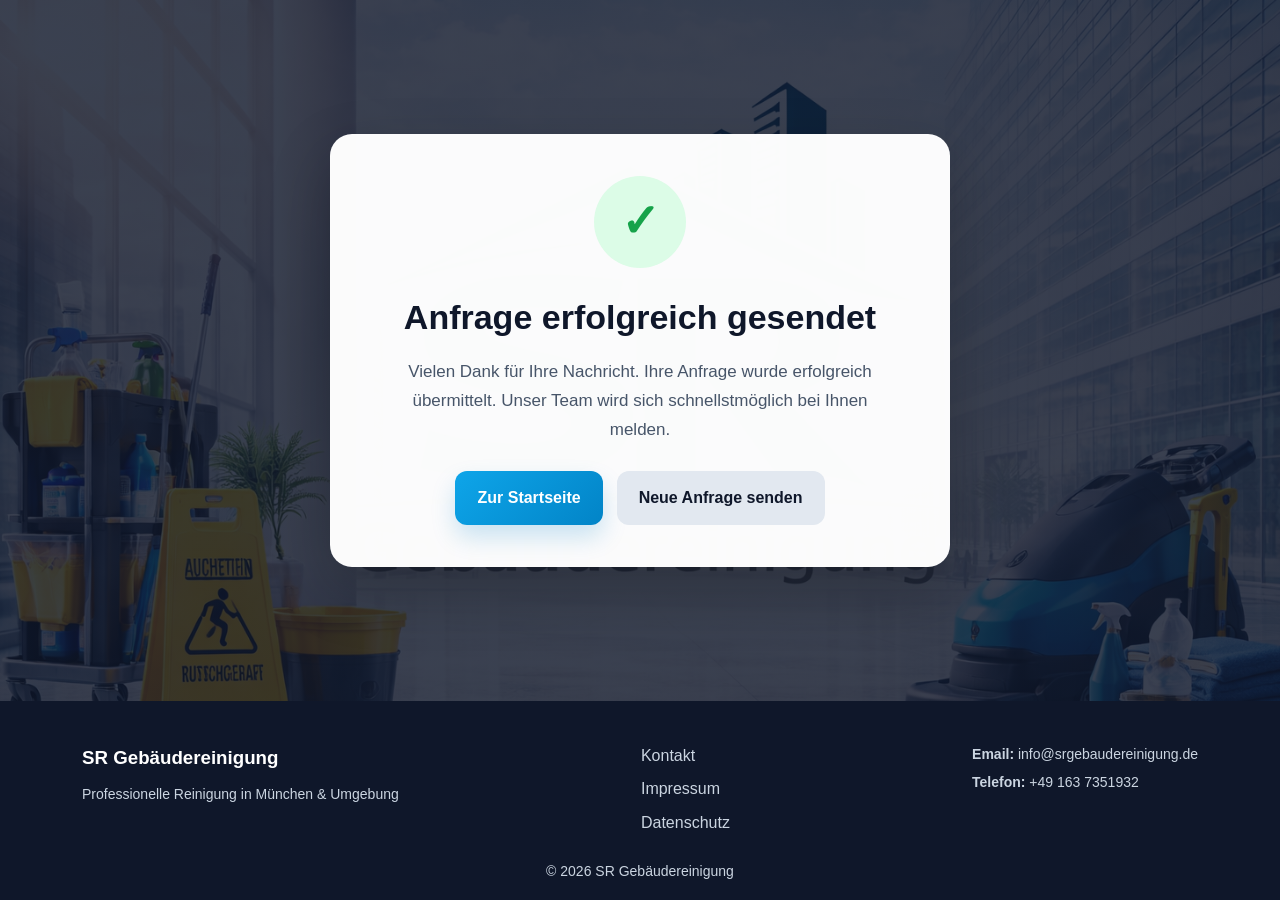
<file: bestaetigung.html>
<!DOCTYPE html>
<html lang="de">
<head>
    <meta charset="UTF-8">
    <meta name="viewport" content="width=device-width, initial-scale=1.0">
    <title>Anfrage bestätigt - SR Gebäudereinigung</title>
    <link rel="stylesheet" href="style.css">
    <link rel="icon" type="image/png" href="images.jpg/logo.png">
</head>
<body class="page-shell success-page">

<main class="success-main">
    <div class="success-card">
        <div class="checkmark-wrap">
            <div class="checkmark">✓</div>
        </div>

        <h1>Anfrage erfolgreich gesendet</h1>
        <p>
            Vielen Dank für Ihre Nachricht. Ihre Anfrage wurde erfolgreich übermittelt.
            Unser Team wird sich schnellstmöglich bei Ihnen melden.
        </p>

        <div class="success-actions">
            <a href="index.html" class="success-btn primary">Zur Startseite</a>
            <a href="kontakt.html" class="success-btn secondary">Neue Anfrage senden</a>
        </div>
    </div>
</main>

<footer class="footer">
    <div class="container footer-content">
        <div class="footer-left">
            <h3>SR Gebäudereinigung</h3>
            <p>Professionelle Reinigung in München & Umgebung</p>
        </div>

        <div class="footer-links">
            <a href="kontakt.html">Kontakt</a>
            <a href="impressum.html">Impressum</a>
            <a href="datenschutz.html">Datenschutz</a>
        </div>

        <div class="footer-contact">
            <p><strong>Email:</strong> <a href="mailto:info@srgebaudedereinigung.de">info@srgebaudereinigung.de</a></p>
            <p><strong>Telefon:</strong> <a href="tel+49 163 7351932">+49 163 7351932</a></p>
        </div>
    </div>

    <div class="footer-bottom">
        <p>© 2026 SR Gebäudereinigung</p>
    </div>
</footer>

</body>
</html>
</file>
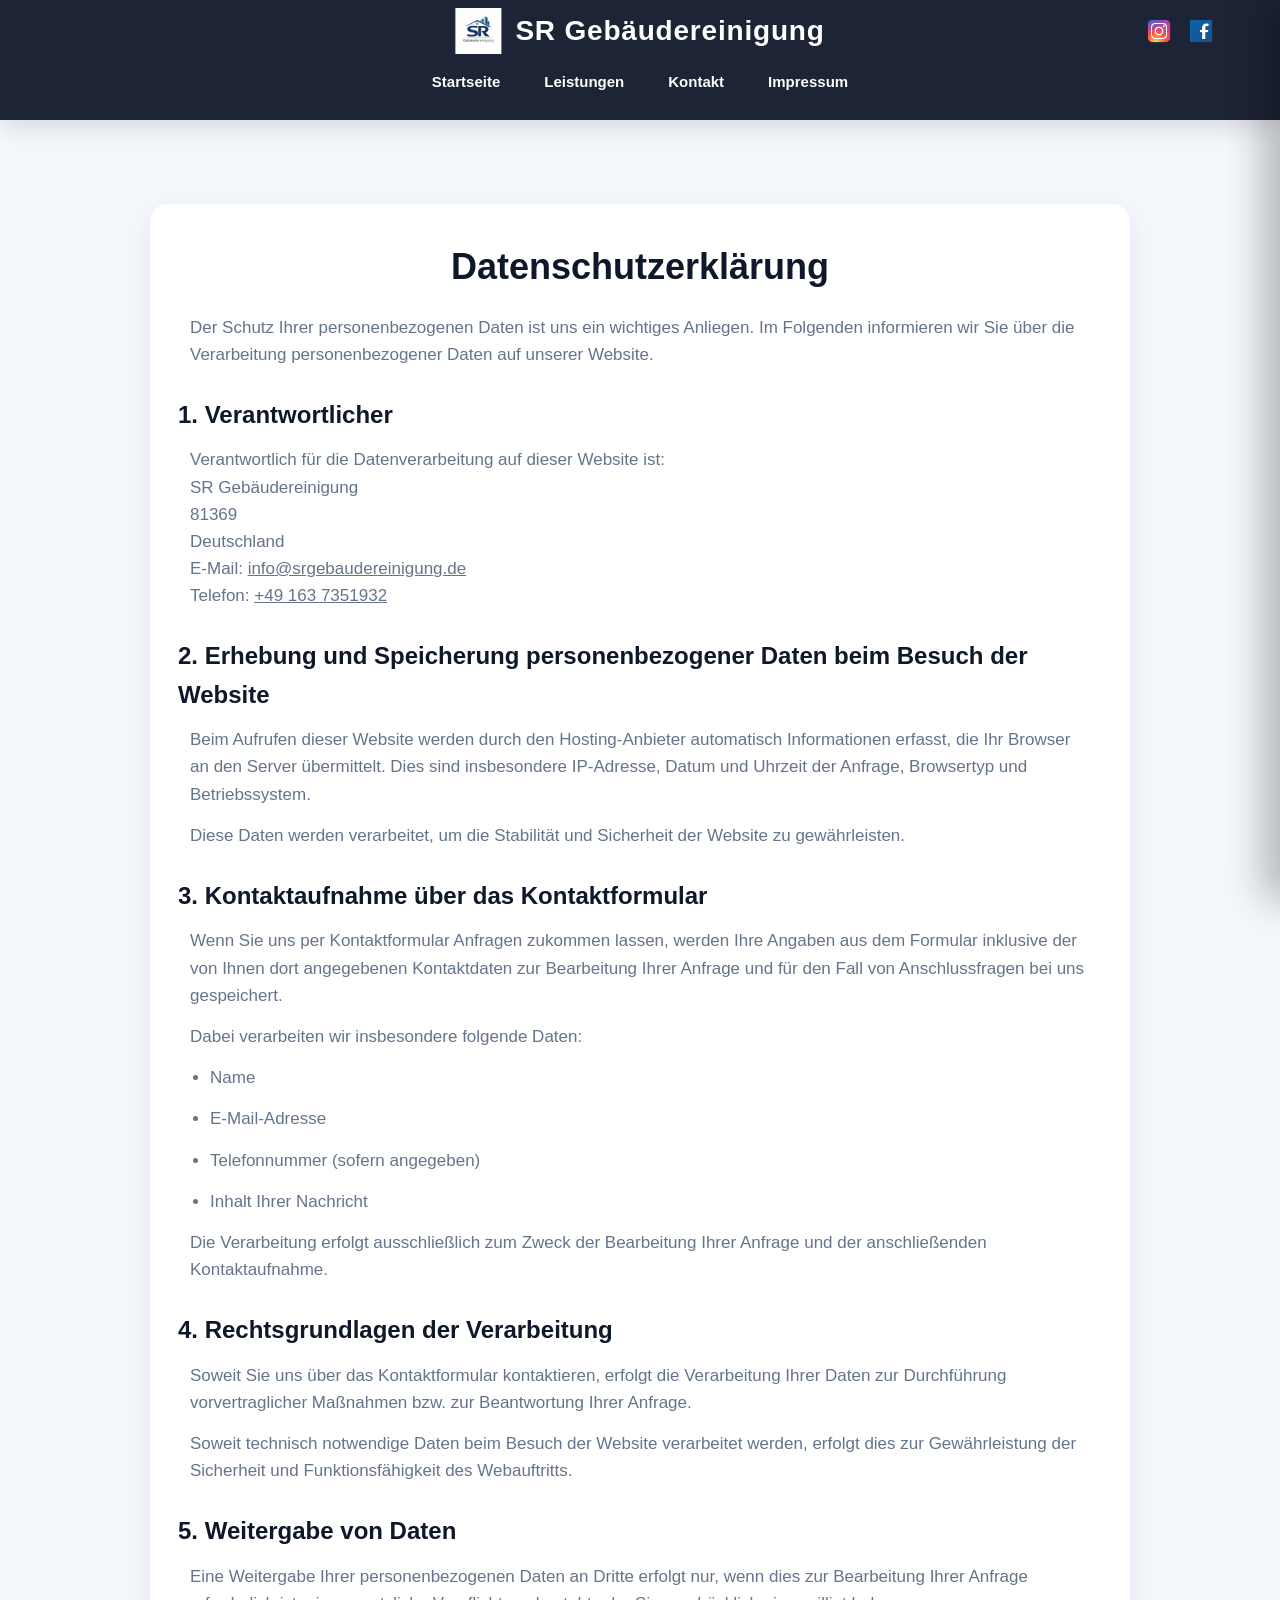
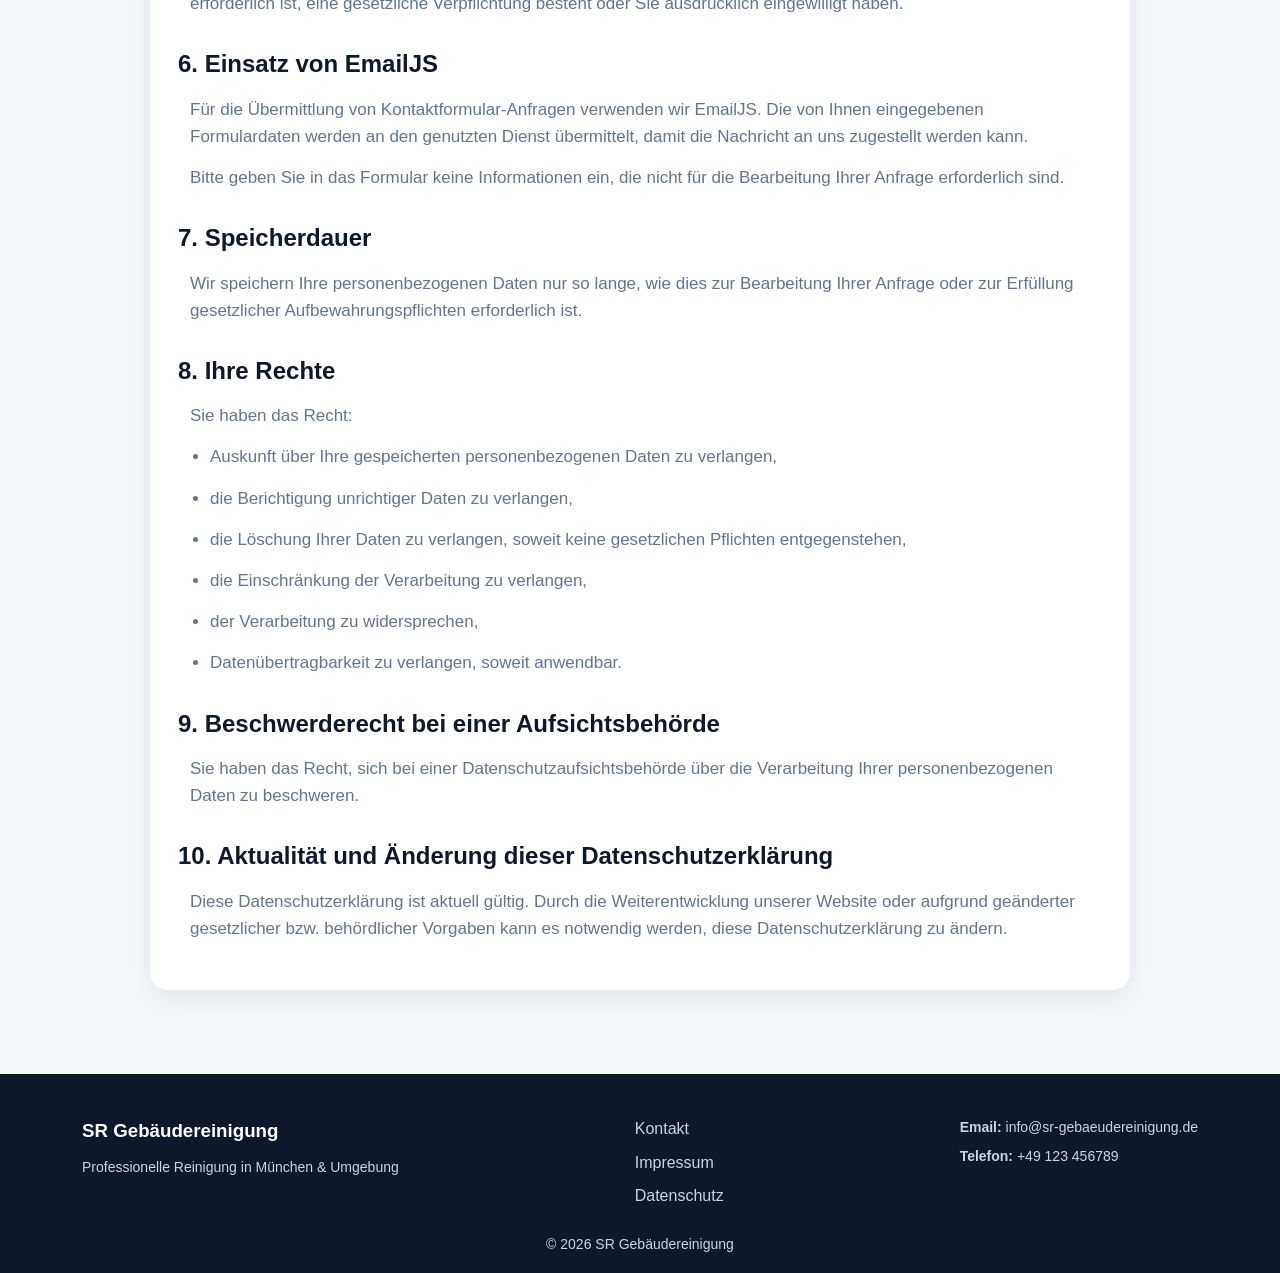
<file: datenschutz.html>
<!DOCTYPE html>
<html lang="de">
<head>
    <meta charset="UTF-8">
    <meta name="viewport" content="width=device-width, initial-scale=1.0">
    <title>Datenschutz - SR Gebäudereinigung</title>
    <link rel="stylesheet" href="style.css">
    <link rel="icon" type="image/png" href="images.jpg/logo.png">
</head>
<body class="page-shell">

<header class="site-header">
    <div class="container header-wrapper">
        <div class="header-top">
            <a href="index.html" class="brand-link">
                <img src="images.jpg/logo.png" alt="SR Gebäudereinigung Logo" class="logo-img">
                <span class="logo-text">SR Gebäudereinigung</span>
            </a>

            <div class="social-icons">
                <a href="https://instagram.com/sr.gebaudereinigung" target="_blank" rel="noopener noreferrer">
                    <img src="images.jpg/insta.png" alt="Instagram">
                </a>
                <a href="https://www.facebook.com/profile.php?id=61580575067153" target="_blank" rel="noopener noreferrer">
                    <img src="images.jpg/facebook.png" alt="Facebook">
                </a>
            </div>

            <button class="menu-toggle" id="menuToggle" aria-label="Menü öffnen">
                <span></span>
                <span></span>
                <span></span>
            </button>
        </div>

        <nav class="main-nav">
            <ul>
                <li><a href="index.html">Startseite</a></li>
                <li><a href="leistungen.html">Leistungen</a></li>
                <li><a href="kontakt.html">Kontakt</a></li>
                <li><a href="impressum.html">Impressum</a></li>
            </ul>
        </nav>
    </div>
</header>

<div class="menu-overlay" id="menuOverlay"></div>
<aside class="mobile-menu" id="mobileMenu">
    <div class="mobile-menu-header">
        <span class="mobile-menu-title">Menü</span>
        <button class="mobile-menu-close" id="menuClose" aria-label="Menü schließen">×</button>
    </div>

    <nav class="mobile-menu-nav">
        <a href="index.html">Startseite</a>
        <a href="leistungen.html">Leistungen</a>
        <a href="kontakt.html">Kontakt</a>
        <a href="impressum.html">Impressum</a>
        <a href="datenschutz.html">Datenschutz</a>
    </nav>
</aside>

<main class="page-main legal-section">
    <div class="legal-card reveal">
        <h1>Datenschutzerklärung</h1>
        <p>
            Der Schutz Ihrer personenbezogenen Daten ist uns ein wichtiges Anliegen. Im Folgenden
            informieren wir Sie über die Verarbeitung personenbezogener Daten auf unserer Website.
        </p>

        <h2>1. Verantwortlicher</h2>
        <p>
            Verantwortlich für die Datenverarbeitung auf dieser Website ist:<br>
            SR Gebäudereinigung<br>
            81369<br>
            Deutschland<br>
            E-Mail: <a href="mailto:info@srgebaudereinigung.de">info@srgebaudereinigung.de</a><br>
            Telefon: <a href="tel:+49 163 7351932">+49 163 7351932</a>
        </p>

        <h2>2. Erhebung und Speicherung personenbezogener Daten beim Besuch der Website</h2>
        <p>
            Beim Aufrufen dieser Website werden durch den Hosting-Anbieter automatisch Informationen
            erfasst, die Ihr Browser an den Server übermittelt. Dies sind insbesondere IP-Adresse,
            Datum und Uhrzeit der Anfrage, Browsertyp und Betriebssystem.
        </p>
        <p>
            Diese Daten werden verarbeitet, um die Stabilität und Sicherheit der Website zu gewährleisten.
        </p>

        <h2>3. Kontaktaufnahme über das Kontaktformular</h2>
        <p>
            Wenn Sie uns per Kontaktformular Anfragen zukommen lassen, werden Ihre Angaben aus dem Formular
            inklusive der von Ihnen dort angegebenen Kontaktdaten zur Bearbeitung Ihrer Anfrage und für den
            Fall von Anschlussfragen bei uns gespeichert.
        </p>
        <p>
            Dabei verarbeiten wir insbesondere folgende Daten:
        </p>
        <ul>
            <li>Name</li>
            <li>E-Mail-Adresse</li>
            <li>Telefonnummer (sofern angegeben)</li>
            <li>Inhalt Ihrer Nachricht</li>
        </ul>
        <p>
            Die Verarbeitung erfolgt ausschließlich zum Zweck der Bearbeitung Ihrer Anfrage und der
            anschließenden Kontaktaufnahme.
        </p>

        <h2>4. Rechtsgrundlagen der Verarbeitung</h2>
        <p>
            Soweit Sie uns über das Kontaktformular kontaktieren, erfolgt die Verarbeitung Ihrer Daten
            zur Durchführung vorvertraglicher Maßnahmen bzw. zur Beantwortung Ihrer Anfrage.
        </p>
        <p>
            Soweit technisch notwendige Daten beim Besuch der Website verarbeitet werden, erfolgt dies
            zur Gewährleistung der Sicherheit und Funktionsfähigkeit des Webauftritts.
        </p>

        <h2>5. Weitergabe von Daten</h2>
        <p>
            Eine Weitergabe Ihrer personenbezogenen Daten an Dritte erfolgt nur, wenn dies zur
            Bearbeitung Ihrer Anfrage erforderlich ist, eine gesetzliche Verpflichtung besteht
            oder Sie ausdrücklich eingewilligt haben.
        </p>

        <h2>6. Einsatz von EmailJS</h2>
        <p>
            Für die Übermittlung von Kontaktformular-Anfragen verwenden wir EmailJS. Die von Ihnen
            eingegebenen Formulardaten werden an den genutzten Dienst übermittelt, damit die
            Nachricht an uns zugestellt werden kann.
        </p>
        <p>
            Bitte geben Sie in das Formular keine Informationen ein, die nicht für die Bearbeitung
            Ihrer Anfrage erforderlich sind.
        </p>

        <h2>7. Speicherdauer</h2>
        <p>
            Wir speichern Ihre personenbezogenen Daten nur so lange, wie dies zur Bearbeitung Ihrer
            Anfrage oder zur Erfüllung gesetzlicher Aufbewahrungspflichten erforderlich ist.
        </p>

        <h2>8. Ihre Rechte</h2>
        <p>Sie haben das Recht:</p>
        <ul>
            <li>Auskunft über Ihre gespeicherten personenbezogenen Daten zu verlangen,</li>
            <li>die Berichtigung unrichtiger Daten zu verlangen,</li>
            <li>die Löschung Ihrer Daten zu verlangen, soweit keine gesetzlichen Pflichten entgegenstehen,</li>
            <li>die Einschränkung der Verarbeitung zu verlangen,</li>
            <li>der Verarbeitung zu widersprechen,</li>
            <li>Datenübertragbarkeit zu verlangen, soweit anwendbar.</li>
        </ul>

        <h2>9. Beschwerderecht bei einer Aufsichtsbehörde</h2>
        <p>
            Sie haben das Recht, sich bei einer Datenschutzaufsichtsbehörde über die Verarbeitung
            Ihrer personenbezogenen Daten zu beschweren.
        </p>

        <h2>10. Aktualität und Änderung dieser Datenschutzerklärung</h2>
        <p>
            Diese Datenschutzerklärung ist aktuell gültig. Durch die Weiterentwicklung unserer Website
            oder aufgrund geänderter gesetzlicher bzw. behördlicher Vorgaben kann es notwendig werden,
            diese Datenschutzerklärung zu ändern.
        </p>
    </div>
</main>

<footer class="footer">
    <div class="container footer-content">
        <div class="footer-left">
            <h3>SR Gebäudereinigung</h3>
            <p>Professionelle Reinigung in München & Umgebung</p>
        </div>

        <div class="footer-links">
            <a href="kontakt.html">Kontakt</a>
            <a href="impressum.html">Impressum</a>
            <a href="datenschutz.html">Datenschutz</a>
        </div>

        <div class="footer-contact">
            <p><strong>Email:</strong> <a href="mailto:info@sr-gebaeudereinigung.de">info@sr-gebaeudereinigung.de</a></p>
            <p><strong>Telefon:</strong> <a href="tel:+49123456789">+49 123 456789</a></p>
        </div>
    </div>

    <div class="footer-bottom">
        <p>© 2026 SR Gebäudereinigung</p>
    </div>
</footer>

<script>
const menuToggle = document.getElementById("menuToggle");
const menuClose = document.getElementById("menuClose");
const mobileMenu = document.getElementById("mobileMenu");
const menuOverlay = document.getElementById("menuOverlay");

function openMenu() {
    mobileMenu.classList.add("active");
    menuOverlay.classList.add("active");
    document.body.classList.add("menu-open");
}

function closeMenu() {
    mobileMenu.classList.remove("active");
    menuOverlay.classList.remove("active");
    document.body.classList.remove("menu-open");
}

if (menuToggle) menuToggle.addEventListener("click", openMenu);
if (menuClose) menuClose.addEventListener("click", closeMenu);
if (menuOverlay) menuOverlay.addEventListener("click", closeMenu);

document.querySelectorAll(".mobile-menu-nav a").forEach(link => {
    link.addEventListener("click", closeMenu);
});

const reveals = document.querySelectorAll(".reveal");
const observer = new IntersectionObserver((entries) => {
    entries.forEach(entry => {
        if (entry.isIntersecting) entry.target.classList.add("visible");
    });
}, { threshold: 0.12 });

reveals.forEach(el => observer.observe(el));
</script>

</body>
</html>
</file>
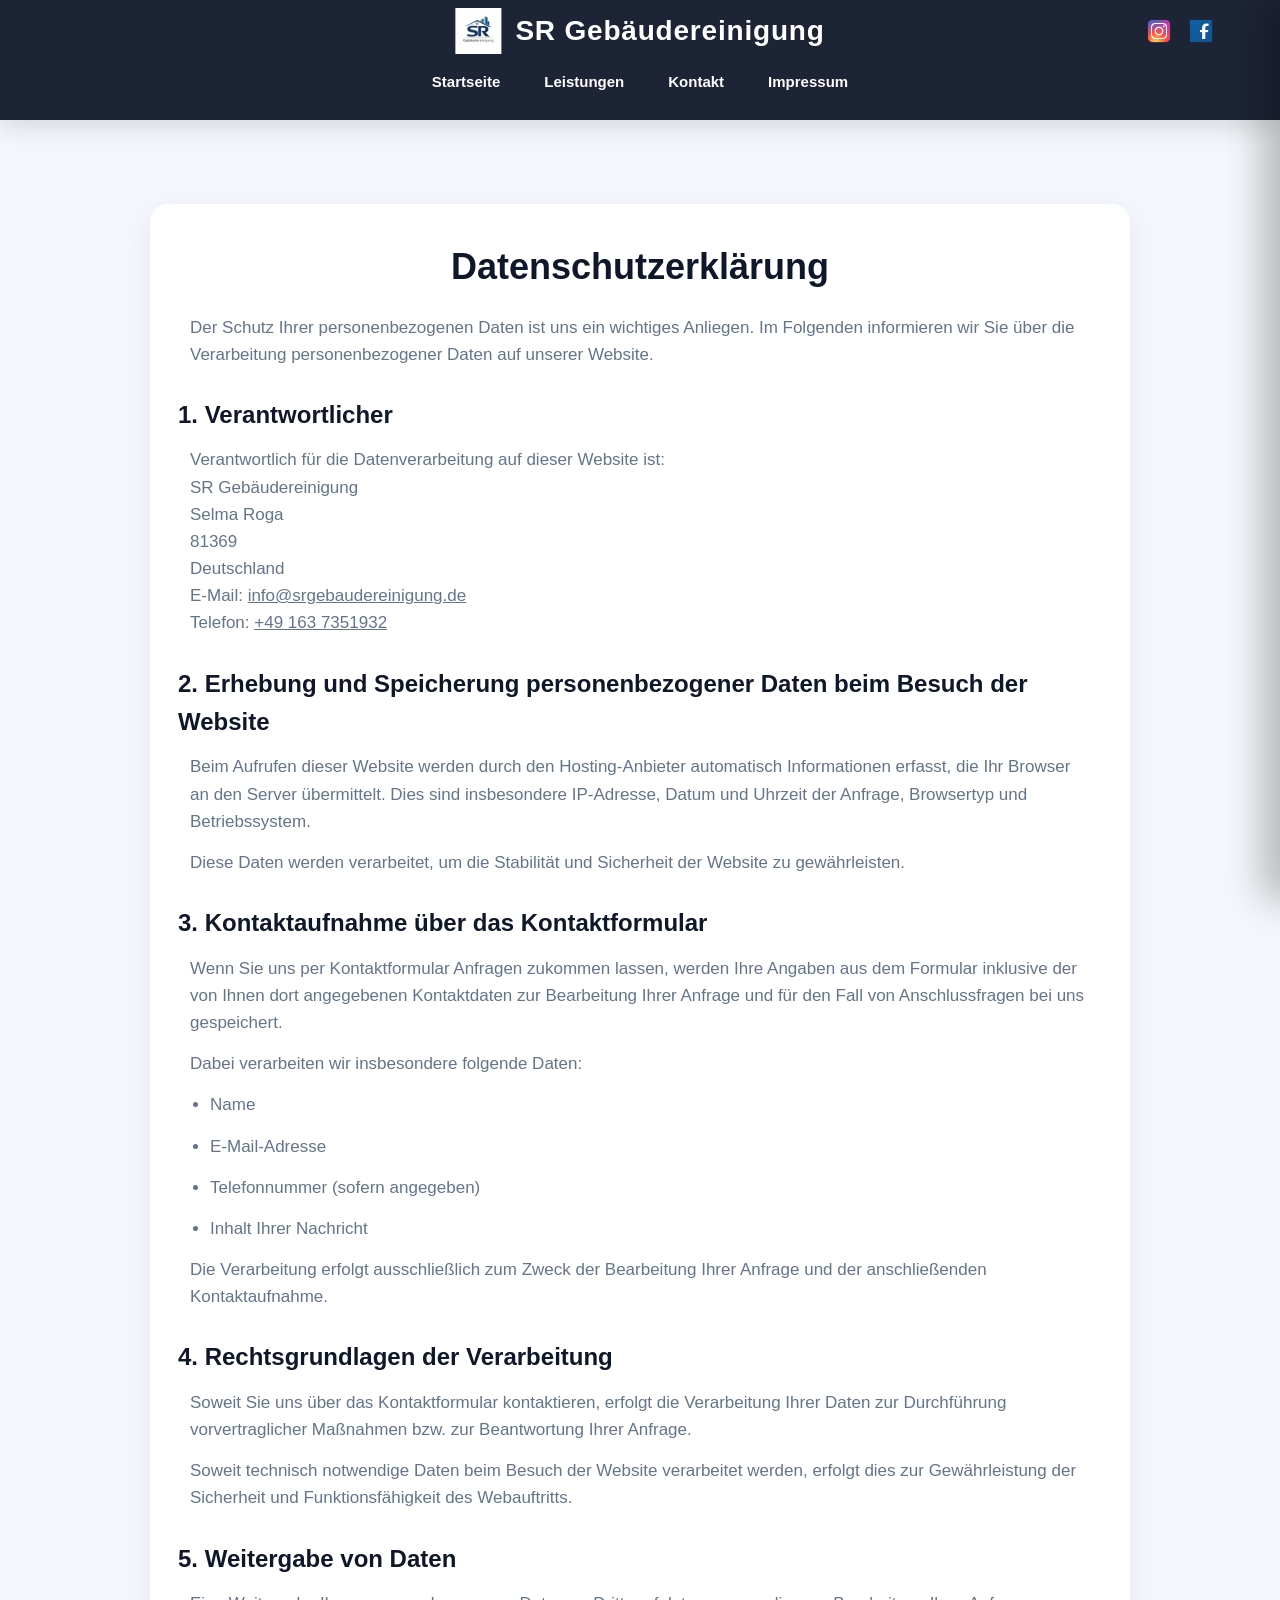
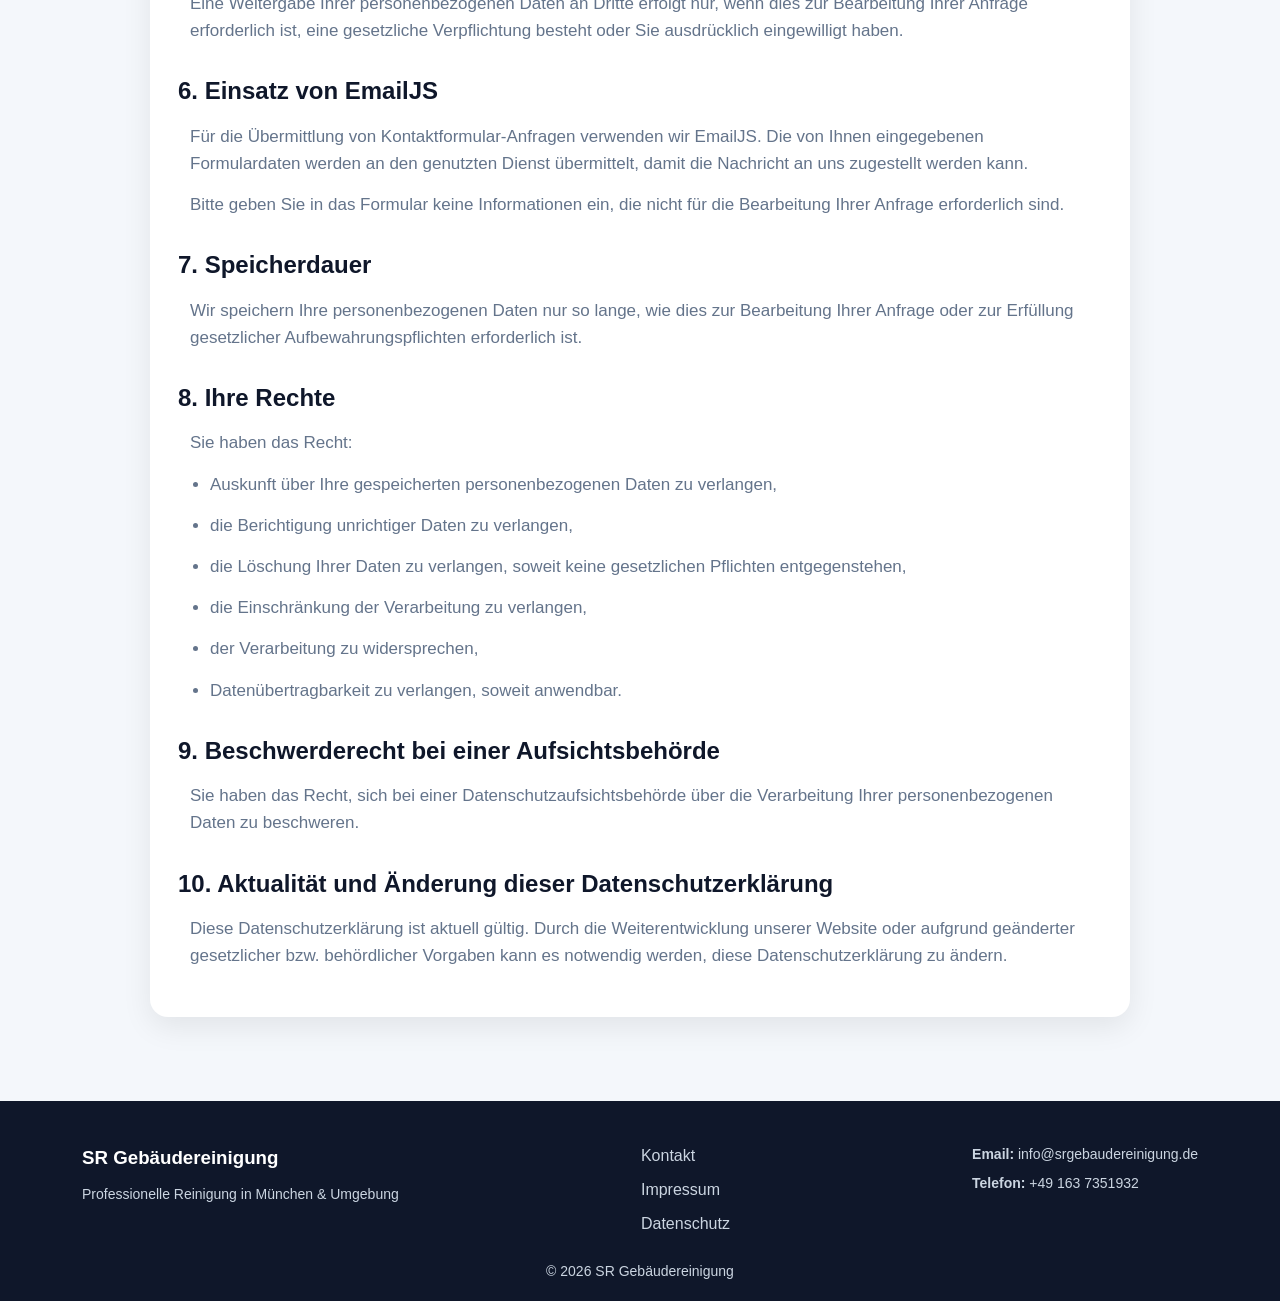
<file: impressum.html>
<!DOCTYPE html>
<html lang="de">
<head>
    <meta charset="UTF-8">
    <meta name="viewport" content="width=device-width, initial-scale=1.0">
    <title>Datenschutz - SR Gebäudereinigung</title>
    <link rel="stylesheet" href="style.css">
    <link rel="icon" type="image/png" href="images.jpg/logo.png">
</head>
<body class="page-shell">

<header class="site-header">
    <div class="container header-wrapper">
        <div class="header-top">
            <a href="index.html" class="brand-link">
                <img src="images.jpg/logo.png" alt="SR Gebäudereinigung Logo" class="logo-img">
                <span class="logo-text">SR Gebäudereinigung</span>
            </a>

            <div class="social-icons">
                <a href="https://instagram.com/sr.gebaudereinigung" target="_blank" rel="noopener noreferrer">
                    <img src="images.jpg/insta.png" alt="Instagram">
                </a>
                <a href="https://www.facebook.com/profile.php?id=61580575067153" target="_blank" rel="noopener noreferrer">
                    <img src="images.jpg/facebook.png" alt="Facebook">
                </a>
            </div>

            <button class="menu-toggle" id="menuToggle" aria-label="Menü öffnen">
                <span></span>
                <span></span>
                <span></span>
            </button>
        </div>

        <nav class="main-nav">
            <ul>
                <li><a href="index.html">Startseite</a></li>
                <li><a href="leistungen.html">Leistungen</a></li>
                <li><a href="kontakt.html">Kontakt</a></li>
                <li><a href="impressum.html">Impressum</a></li>
            </ul>
        </nav>
    </div>
</header>

<div class="menu-overlay" id="menuOverlay"></div>
<aside class="mobile-menu" id="mobileMenu">
    <div class="mobile-menu-header">
        <span class="mobile-menu-title">Menü</span>
        <button class="mobile-menu-close" id="menuClose" aria-label="Menü schließen">×</button>
    </div>

    <nav class="mobile-menu-nav">
        <a href="index.html">Startseite</a>
        <a href="leistungen.html">Leistungen</a>
        <a href="kontakt.html">Kontakt</a>
        <a href="impressum.html">Impressum</a>
        <a href="datenschutz.html">Datenschutz</a>
    </nav>
</aside>

<main class="page-main legal-section">
    <div class="legal-card reveal">
        <h1>Datenschutzerklärung</h1>
        <p>
            Der Schutz Ihrer personenbezogenen Daten ist uns ein wichtiges Anliegen. Im Folgenden
            informieren wir Sie über die Verarbeitung personenbezogener Daten auf unserer Website.
        </p>

        <h2>1. Verantwortlicher</h2>
        <p>
            Verantwortlich für die Datenverarbeitung auf dieser Website ist:<br>
            SR Gebäudereinigung<br>
            Selma Roga<br>
            81369<br>
            Deutschland<br>
            E-Mail: <a href="mailto:info@srgebaudereinigung.de">info@srgebaudereinigung.de</a><br>
            Telefon: <a href="tel:+49 163 7351932">+49 163 7351932</a>
        </p>

        <h2>2. Erhebung und Speicherung personenbezogener Daten beim Besuch der Website</h2>
        <p>
            Beim Aufrufen dieser Website werden durch den Hosting-Anbieter automatisch Informationen
            erfasst, die Ihr Browser an den Server übermittelt. Dies sind insbesondere IP-Adresse,
            Datum und Uhrzeit der Anfrage, Browsertyp und Betriebssystem.
        </p>
        <p>
            Diese Daten werden verarbeitet, um die Stabilität und Sicherheit der Website zu gewährleisten.
        </p>

        <h2>3. Kontaktaufnahme über das Kontaktformular</h2>
        <p>
            Wenn Sie uns per Kontaktformular Anfragen zukommen lassen, werden Ihre Angaben aus dem Formular
            inklusive der von Ihnen dort angegebenen Kontaktdaten zur Bearbeitung Ihrer Anfrage und für den
            Fall von Anschlussfragen bei uns gespeichert.
        </p>
        <p>
            Dabei verarbeiten wir insbesondere folgende Daten:
        </p>
        <ul>
            <li>Name</li>
            <li>E-Mail-Adresse</li>
            <li>Telefonnummer (sofern angegeben)</li>
            <li>Inhalt Ihrer Nachricht</li>
        </ul>
        <p>
            Die Verarbeitung erfolgt ausschließlich zum Zweck der Bearbeitung Ihrer Anfrage und der
            anschließenden Kontaktaufnahme.
        </p>

        <h2>4. Rechtsgrundlagen der Verarbeitung</h2>
        <p>
            Soweit Sie uns über das Kontaktformular kontaktieren, erfolgt die Verarbeitung Ihrer Daten
            zur Durchführung vorvertraglicher Maßnahmen bzw. zur Beantwortung Ihrer Anfrage.
        </p>
        <p>
            Soweit technisch notwendige Daten beim Besuch der Website verarbeitet werden, erfolgt dies
            zur Gewährleistung der Sicherheit und Funktionsfähigkeit des Webauftritts.
        </p>

        <h2>5. Weitergabe von Daten</h2>
        <p>
            Eine Weitergabe Ihrer personenbezogenen Daten an Dritte erfolgt nur, wenn dies zur
            Bearbeitung Ihrer Anfrage erforderlich ist, eine gesetzliche Verpflichtung besteht
            oder Sie ausdrücklich eingewilligt haben.
        </p>

        <h2>6. Einsatz von EmailJS</h2>
        <p>
            Für die Übermittlung von Kontaktformular-Anfragen verwenden wir EmailJS. Die von Ihnen
            eingegebenen Formulardaten werden an den genutzten Dienst übermittelt, damit die
            Nachricht an uns zugestellt werden kann.
        </p>
        <p>
            Bitte geben Sie in das Formular keine Informationen ein, die nicht für die Bearbeitung
            Ihrer Anfrage erforderlich sind.
        </p>

        <h2>7. Speicherdauer</h2>
        <p>
            Wir speichern Ihre personenbezogenen Daten nur so lange, wie dies zur Bearbeitung Ihrer
            Anfrage oder zur Erfüllung gesetzlicher Aufbewahrungspflichten erforderlich ist.
        </p>

        <h2>8. Ihre Rechte</h2>
        <p>Sie haben das Recht:</p>
        <ul>
            <li>Auskunft über Ihre gespeicherten personenbezogenen Daten zu verlangen,</li>
            <li>die Berichtigung unrichtiger Daten zu verlangen,</li>
            <li>die Löschung Ihrer Daten zu verlangen, soweit keine gesetzlichen Pflichten entgegenstehen,</li>
            <li>die Einschränkung der Verarbeitung zu verlangen,</li>
            <li>der Verarbeitung zu widersprechen,</li>
            <li>Datenübertragbarkeit zu verlangen, soweit anwendbar.</li>
        </ul>

        <h2>9. Beschwerderecht bei einer Aufsichtsbehörde</h2>
        <p>
            Sie haben das Recht, sich bei einer Datenschutzaufsichtsbehörde über die Verarbeitung
            Ihrer personenbezogenen Daten zu beschweren.
        </p>

        <h2>10. Aktualität und Änderung dieser Datenschutzerklärung</h2>
        <p>
            Diese Datenschutzerklärung ist aktuell gültig. Durch die Weiterentwicklung unserer Website
            oder aufgrund geänderter gesetzlicher bzw. behördlicher Vorgaben kann es notwendig werden,
            diese Datenschutzerklärung zu ändern.
        </p>
    </div>
</main>

<footer class="footer">
    <div class="container footer-content">
        <div class="footer-left">
            <h3>SR Gebäudereinigung</h3>
            <p>Professionelle Reinigung in München & Umgebung</p>
        </div>

        <div class="footer-links">
            <a href="kontakt.html">Kontakt</a>
            <a href="impressum.html">Impressum</a>
            <a href="datenschutz.html">Datenschutz</a>
        </div>

        <div class="footer-contact">
            <p><strong>Email:</strong> <a href="mailto:info@srgebaudereinigung.de">info@srgebaudereinigung.de</a></p>
            <p><strong>Telefon:</strong> <a href="tel:+49 163 7351932">+49 163 7351932</a></p>
        </div>
    </div>

    <div class="footer-bottom">
        <p>© 2026 SR Gebäudereinigung</p>
    </div>
</footer>

<script>
const menuToggle = document.getElementById("menuToggle");
const menuClose = document.getElementById("menuClose");
const mobileMenu = document.getElementById("mobileMenu");
const menuOverlay = document.getElementById("menuOverlay");

function openMenu() {
    mobileMenu.classList.add("active");
    menuOverlay.classList.add("active");
    document.body.classList.add("menu-open");
}

function closeMenu() {
    mobileMenu.classList.remove("active");
    menuOverlay.classList.remove("active");
    document.body.classList.remove("menu-open");
}

if (menuToggle) menuToggle.addEventListener("click", openMenu);
if (menuClose) menuClose.addEventListener("click", closeMenu);
if (menuOverlay) menuOverlay.addEventListener("click", closeMenu);

document.querySelectorAll(".mobile-menu-nav a").forEach(link => {
    link.addEventListener("click", closeMenu);
});

const reveals = document.querySelectorAll(".reveal");
const observer = new IntersectionObserver((entries) => {
    entries.forEach(entry => {
        if (entry.isIntersecting) entry.target.classList.add("visible");
    });
}, { threshold: 0.12 });

reveals.forEach(el => observer.observe(el));
</script>

</body>
</html>
</file>
<file: style.css>
:root {
    --bg: #f4f7fb;
    --surface: #ffffff;
    --surface-soft: #f8fafc;
    --text: #1f2937;
    --muted: #64748b;
    --primary: #38bdf8;
    --primary-dark: #0ea5e9;
    --dark: #0f172a;
    --dark-2: #111827;
    --border: #e5e7eb;
    --shadow: 0 10px 30px rgba(0, 0, 0, 0.08);
    --shadow-lg: 0 18px 40px rgba(0, 0, 0, 0.14);
    --radius: 16px;
    --radius-sm: 10px;
    --container: 1200px;
    --transition: 0.28s ease;
}

* {
    margin: 0;
    padding: 0;
    box-sizing: border-box;
}

html {
    scroll-behavior: smooth;
}

body {
    font-family: Arial, sans-serif;
    background-color: var(--bg);
    color: var(--text);
    line-height: 1.6;
}

body.menu-open {
    overflow: hidden;
}

img {
    max-width: 100%;
    display: block;
}

a {
    color: inherit;
}

.container {
    width: min(90%, var(--container));
    margin: 0 auto;
}

/* ===== REVEAL ANIMATION ===== */

.reveal {
    opacity: 0;
    transform: translateY(24px);
    transition: opacity 0.7s ease, transform 0.7s ease;
}

.reveal.visible {
    opacity: 1;
    transform: translateY(0);
}

/* ===== HEADER ===== */

.site-header {
    background: rgba(15, 23, 42, 0.94);
    backdrop-filter: blur(10px);
    position: relative;
    z-index: 1000;
    box-shadow: 0 8px 24px rgba(0, 0, 0, 0.12);
}

.header-wrapper {
    padding: 16px 0;
    display: flex;
    flex-direction: column;
    gap: 14px;
}

.header-top {
    display: flex;
    justify-content: space-between;
    align-items: center;
    gap: 18px;
}

.brand-link {
    display: flex;
    align-items: center;
    gap: 14px;
    text-decoration: none;
}

.logo-img {
    width: 46px;
    height: 46px;
    object-fit: contain;
}

.logo-text {
    color: white;
    font-size: 28px;
    font-weight: 700;
    letter-spacing: 0.8px;
}

.social-icons {
    display: flex;
    align-items: center;
    gap: 12px;
}

.social-icons img {
    width: 30px;
    height: 30px;
    transition: transform var(--transition), opacity var(--transition);
}

.social-icons img:hover {
    transform: scale(1.12);
    opacity: 0.9;
}

/* desktop nav */

.main-nav {
    display: flex;
    justify-content: center;
}

.main-nav ul {
    list-style: none;
    display: flex;
    flex-wrap: wrap;
    justify-content: center;
    gap: 12px;
}

.main-nav a {
    display: inline-block;
    color: white;
    text-decoration: none;
    font-weight: 600;
    font-size: 15px;
    padding: 10px 16px;
    border-radius: 999px;
    transition: background-color var(--transition), color var(--transition), transform var(--transition);
}

.main-nav a:hover,
.main-nav a:focus {
    background-color: var(--primary);
    color: #ffffff;
    transform: translateY(-1px);
    outline: none;
}

/* mobile toggle */

.menu-toggle {
    display: none;
    width: 48px;
    height: 48px;
    border: none;
    border-radius: 12px;
    background: rgba(56, 189, 248, 0.12);
    cursor: pointer;
    align-items: center;
    justify-content: center;
    flex-direction: column;
    gap: 5px;
    transition: background var(--transition), transform var(--transition);
}

.menu-toggle:hover {
    background: rgba(56, 189, 248, 0.22);
    transform: scale(1.03);
}

.menu-toggle span {
    display: block;
    width: 22px;
    height: 2.5px;
    background: white;
    border-radius: 999px;
    transition: var(--transition);
}

.menu-overlay {
    position: fixed;
    inset: 0;
    background: rgba(2, 6, 23, 0.52);
    opacity: 0;
    visibility: hidden;
    transition: var(--transition);
    z-index: 1100;
}

.menu-overlay.active {
    opacity: 1;
    visibility: visible;
}

.mobile-menu {
    position: fixed;
    top: 0;
    right: 0;
    width: min(340px, 88vw);
    height: 100vh;
    background: var(--dark);
    transform: translateX(100%);
    transition: transform 0.34s ease;
    z-index: 1200;
    box-shadow: -18px 0 36px rgba(0, 0, 0, 0.25);
    padding: 24px 20px;
    display: flex;
    flex-direction: column;
}

.mobile-menu.active {
    transform: translateX(0);
}

.mobile-menu-header {
    display: flex;
    justify-content: space-between;
    align-items: center;
    margin-bottom: 26px;
}

.mobile-menu-title {
    color: white;
    font-size: 22px;
    font-weight: 700;
}

.mobile-menu-close {
    border: none;
    background: transparent;
    color: white;
    font-size: 34px;
    line-height: 1;
    cursor: pointer;
}

.mobile-menu-nav {
    display: flex;
    flex-direction: column;
    gap: 10px;
}

.mobile-menu-nav a {
    color: white;
    text-decoration: none;
    background: rgba(255, 255, 255, 0.04);
    border-radius: 12px;
    padding: 14px 16px;
    font-weight: 600;
    transition: var(--transition);
}

.mobile-menu-nav a:hover {
    background: var(--primary);
    transform: translateX(3px);
}

.mobile-menu-socials {
    margin-top: auto;
    display: flex;
    gap: 12px;
    padding-top: 24px;
}

.mobile-menu-socials img {
    width: 30px;
    height: 30px;
}

/* ===== HERO ===== */

.hero {
    background: linear-gradient(rgba(15, 23, 42, 0.74), rgba(15, 23, 42, 0.74)),
                url("images.jpg/lajstung.png");
    background-size: cover;
    background-position: center;
    background-repeat: no-repeat;
    min-height: 100vh;
    display: flex;
    align-items: center;
    justify-content: center;
    text-align: center;
    padding: 120px 20px;
}

.hero-subtitle {
    color: var(--primary);
    font-weight: bold;
    margin-bottom: 12px;
    text-transform: uppercase;
    letter-spacing: 1px;
}

.hero h1 {
    font-size: 50px;
    margin-bottom: 20px;
    color: white;
}

.hero p {
    font-size: 20px;
    max-width: 760px;
    margin: 0 auto 30px;
    color: white;
}

.hero-buttons {
    display: flex;
    justify-content: center;
    gap: 15px;
    flex-wrap: wrap;
    margin-top: 20px;
}

/* ===== BUTTONS ===== */

.btn {
    display: inline-block;
    background-color: var(--primary);
    color: white;
    text-decoration: none;
    padding: 14px 28px;
    border-radius: 10px;
    font-weight: bold;
    transition: transform var(--transition), background-color var(--transition), box-shadow var(--transition);
    box-shadow: 0 10px 22px rgba(56, 189, 248, 0.22);
    border: none;
    cursor: pointer;
}

.btn:hover {
    background-color: var(--primary-dark);
    transform: translateY(-2px);
}

.btn-secondary {
    background-color: transparent;
    border: 2px solid white;
    box-shadow: none;
}

.btn-secondary:hover {
    background-color: white;
    color: var(--dark);
}

/* ===== COMMON ===== */

.about,
.services,
.contact {
    padding: 88px 20px;
}

.about h2,
.services h2,
.contact h2,
.process h2,
.why-us h2,
.cta-section h2,
.page-section h2,
.legal-section h1 {
    text-align: center;
    font-size: 36px;
    margin-bottom: 24px;
    color: var(--dark);
}

.about p,
.contact p,
.section-intro,
.page-intro,
.legal-section p,
.legal-section li {
    max-width: 900px;
    margin: 0 auto 14px;
    font-size: 17px;
    color: var(--muted);
}

.section-intro,
.page-intro {
    text-align: center;
    margin-bottom: 38px;
}

.card-surface {
    background: white;
    border-radius: var(--radius);
    box-shadow: var(--shadow);
}

/* ===== STATS ===== */

.stats {
    padding: 60px 20px;
    background: white;
}

.stats-grid {
    display: grid;
    grid-template-columns: repeat(4, 1fr);
    gap: 20px;
}

.stat-box {
    background: var(--surface-soft);
    padding: 28px 22px;
    border-radius: 14px;
    text-align: center;
    box-shadow: 0 4px 18px rgba(0, 0, 0, 0.06);
    transition: transform var(--transition), box-shadow var(--transition);
}

.stat-box:hover {
    transform: translateY(-4px);
    box-shadow: var(--shadow);
}

.stat-box h3 {
    font-size: 28px;
    color: var(--dark);
    margin-bottom: 8px;
}

/* ===== SERVICE LIST ===== */

.service-list {
    display: flex;
    flex-direction: column;
    gap: 40px;
    margin-top: 46px;
}

.service-row {
    display: flex;
    align-items: center;
    justify-content: space-between;
    gap: 50px;
    background: white;
    border-radius: var(--radius);
    padding: 26px;
    box-shadow: var(--shadow);
    transition: transform var(--transition), box-shadow var(--transition);
}

.service-row:hover {
    transform: translateY(-4px);
    box-shadow: var(--shadow-lg);
}

.service-row.reverse {
    flex-direction: row-reverse;
}

.service-row img {
    width: 540px;
    height: 360px;
    object-fit: cover;
    border-radius: 14px;
}

.service-text {
    max-width: 600px;
}

.service-text h3 {
    margin-bottom: 12px;
    color: var(--dark);
    font-size: 24px;
}

.service-text p {
    font-size: 16px;
    margin-bottom: 0;
    line-height: 1.8;
}

.service-buttons {
    display: flex;
    gap: 12px;
    flex-wrap: wrap;
    margin-top: 18px;
}

/* ===== WHY US ===== */

.why-us {
    padding: 88px 20px;
    background: #ffffff;
}

.why-grid {
    display: grid;
    grid-template-columns: repeat(2, 1fr);
    gap: 25px;
    margin-top: 40px;
}

.why-box {
    background: var(--surface-soft);
    padding: 30px;
    border-radius: 14px;
    box-shadow: 0 4px 18px rgba(0, 0, 0, 0.06);
    transition: transform var(--transition), box-shadow var(--transition);
}

.why-box:hover {
    transform: translateY(-4px);
    box-shadow: var(--shadow);
}

.why-box h3 {
    margin-bottom: 12px;
    color: var(--dark);
}

/* ===== PROCESS ===== */

.process {
    padding: 88px 20px;
    background: var(--surface-soft);
}

.process-grid {
    display: grid;
    grid-template-columns: repeat(4, 1fr);
    gap: 20px;
}

.process-box {
    background: white;
    padding: 28px 24px;
    border-radius: 14px;
    text-align: center;
    box-shadow: 0 4px 18px rgba(0, 0, 0, 0.06);
    transition: transform var(--transition), box-shadow var(--transition);
}

.process-box:hover {
    transform: translateY(-4px);
    box-shadow: var(--shadow);
}

.process-box span {
    display: inline-block;
    font-size: 28px;
    font-weight: bold;
    color: var(--primary);
    margin-bottom: 10px;
}

.process-box h3 {
    margin-bottom: 10px;
    color: var(--dark);
}

/* ===== CTA ===== */

.cta-section {
    padding: 88px 20px;
    background: var(--dark);
    color: white;
    text-align: center;
}

.cta-section h2 {
    color: white;
}

.cta-section p {
    margin-bottom: 25px;
    font-size: 18px;
    color: #cbd5e1;
}

/* ===== PAGE HERO / LEISTUNGEN ===== */

.page-hero {
    background: linear-gradient(rgba(15, 23, 42, 0.78), rgba(15, 23, 42, 0.78)),
                url("images.jpg/indexpage.png");
    background-size: cover;
    background-position: center;
    background-repeat: no-repeat;
    min-height: 54vh;
    display: flex;
    align-items: center;
    justify-content: center;
    text-align: center;
    color: white;
    padding: 90px 20px;
}

.page-hero h1 {
    font-size: 46px;
    margin-bottom: 18px;
}

.page-hero p {
    max-width: 850px;
    margin: 0 auto;
    font-size: 20px;
    color: #e2e8f0;
}

.service-nav {
    background: white;
    padding: 20px 20px;
    border-bottom: 1px solid var(--border);
    position: sticky;
    top: 96px;
    z-index: 20;
}

.service-nav .container {
    display: flex;
    justify-content: center;
    gap: 14px;
    flex-wrap: wrap;
}

.service-nav a {
    display: inline-block;
    padding: 12px 18px;
    border-radius: 999px;
    background: #f1f5f9;
    color: var(--dark);
    text-decoration: none;
    font-weight: bold;
    transition: var(--transition);
}

.service-nav a:hover {
    background: var(--primary);
    color: white;
}

.service-section {
    padding: 90px 20px;
    background: #f8fafc;
    border-bottom: 1px solid var(--border);
}

.service-section:nth-of-type(even) {
    background: white;
}

.service-layout {
    display: grid;
    grid-template-columns: 1.1fr 1fr;
    gap: 50px;
    align-items: center;
}

.service-image-box {
    background: #e2e8f0;
    border-radius: 18px;
    min-height: 420px;
    overflow: hidden;
    box-shadow: var(--shadow);
}

.service-image-box img {
    width: 100%;
    height: 100%;
    min-height: 420px;
    object-fit: cover;
}

.service-label {
    display: inline-block;
    margin-bottom: 14px;
    padding: 8px 14px;
    border-radius: 999px;
    background: #e0f2fe;
    color: #0369a1;
    font-size: 13px;
    font-weight: bold;
    letter-spacing: 0.5px;
    text-transform: uppercase;
}

.service-content h2 {
    font-size: 38px;
    color: var(--dark);
    margin-bottom: 18px;
    text-align: left;
}

.service-content p {
    font-size: 17px;
    color: #475569;
    margin-bottom: 18px;
    line-height: 1.8;
}

.service-highlights {
    display: grid;
    grid-template-columns: repeat(2, 1fr);
    gap: 14px;
    margin: 30px 0;
}

.highlight-box {
    background: #ffffff;
    border: 1px solid var(--border);
    border-radius: 14px;
    padding: 18px;
    box-shadow: 0 6px 18px rgba(0, 0, 0, 0.04);
}

.highlight-box h3 {
    color: var(--dark);
    margin-bottom: 8px;
    font-size: 18px;
}

.highlight-box p {
    margin: 0;
    font-size: 15px;
    color: #64748b;
    line-height: 1.6;
}

.service-list-clean {
    list-style: none;
    margin: 25px 0 32px;
    padding: 0;
}

.service-list-clean li {
    margin-bottom: 12px;
    padding-left: 28px;
    position: relative;
    color: #334155;
    font-size: 16px;
}

.service-list-clean li::before {
    content: "✓";
    position: absolute;
    left: 0;
    top: 0;
    color: var(--primary);
    font-weight: bold;
}

.service-cta-row {
    display: flex;
    gap: 14px;
    flex-wrap: wrap;
    margin-top: 10px;
}

.btn-secondary-dark {
    display: inline-block;
    background: transparent;
    border: 2px solid var(--dark);
    color: var(--dark);
    text-decoration: none;
    padding: 14px 28px;
    border-radius: 10px;
    font-weight: bold;
    transition: var(--transition);
}

.btn-secondary-dark:hover {
    background: var(--dark);
    color: white;
}

.service-bottom-cta {
    padding: 90px 20px;
    background: var(--dark);
    color: white;
    text-align: center;
}

.service-bottom-cta h2 {
    font-size: 38px;
    margin-bottom: 16px;
    color: white;
}

.service-bottom-cta p {
    max-width: 820px;
    margin: 0 auto 28px;
    font-size: 18px;
    color: #cbd5e1;
}

/* ===== KONTAKT PAGE ===== */

.page-shell {
    min-height: 100vh;
    display: flex;
    flex-direction: column;
}

.page-main {
    flex: 1;
}

.contact-hero {
    background: linear-gradient(rgba(15, 23, 42, 0.78), rgba(15, 23, 42, 0.78)),
                url("images.jpg/arbeit.png");
    background-size: cover;
    background-position: center;
    padding: 90px 20px;
    text-align: center;
    color: white;
}

.contact-hero h1 {
    font-size: 44px;
    margin-bottom: 14px;
}

.contact-hero p {
    max-width: 760px;
    margin: 0 auto;
    color: #dbeafe;
    font-size: 18px;
}

.contact-page-section {
    padding: 80px 20px;
}

.contact-grid {
    display: grid;
    grid-template-columns: 1fr 1.1fr;
    gap: 28px;
    align-items: stretch;
}

.contact-card,
.contact-form-card,
.map-card {
    background: white;
    border-radius: 18px;
    box-shadow: var(--shadow);
    padding: 28px;
}

.contact-card h2,
.contact-form-card h2,
.map-card h2 {
    text-align: left;
    font-size: 28px;
    margin-bottom: 16px;
    color: var(--dark);
}

.contact-list {
    display: flex;
    flex-direction: column;
    gap: 14px;
    margin-top: 18px;
}

.contact-item a,
.contact-item span {
    color: var(--muted);
    text-decoration: none;
    font-size: 17px;
}

.contact-item a:hover {
    color: var(--primary-dark);
}

.contact-form {
    display: flex;
    flex-direction: column;
    gap: 16px;
    margin-top: 14px;
}

.contact-form input,
.contact-form textarea {
    width: 100%;
    padding: 15px 16px;
    border: 1px solid #cbd5e1;
    border-radius: 12px;
    font-size: 16px;
    font-family: Arial, sans-serif;
    background: #fff;
    transition: 0.25s ease;
}

.contact-form input:focus,
.contact-form textarea:focus {
    outline: none;
    border-color: var(--primary);
    box-shadow: 0 0 0 4px rgba(56, 189, 248, 0.15);
}

.contact-form textarea {
    min-height: 160px;
    resize: vertical;
}

.contact-note {
    margin-top: 12px;
    font-size: 13px;
    color: var(--muted);
    line-height: 1.6;
}

.submit-btn {
    border: none;
    border-radius: 12px;
    padding: 15px 20px;
    background: linear-gradient(135deg, #0ea5e9, #0284c7);
    color: white;
    font-size: 16px;
    font-weight: 700;
    cursor: pointer;
    transition: transform 0.18s ease, box-shadow 0.18s ease, opacity 0.18s ease;
    box-shadow: 0 12px 24px rgba(2, 132, 199, 0.25);
}

.submit-btn:hover {
    transform: translateY(-2px);
    box-shadow: 0 16px 30px rgba(2, 132, 199, 0.3);
}

.submit-btn.loading {
    opacity: 0.85;
    cursor: wait;
}

.btn-content {
    display: inline-flex;
    align-items: center;
    justify-content: center;
    gap: 10px;
}

.spinner {
    width: 18px;
    height: 18px;
    border: 2px solid rgba(255, 255, 255, 0.35);
    border-top-color: white;
    border-radius: 50%;
    display: none;
    animation: spin 0.8s linear infinite;
}

.submit-btn.loading .spinner {
    display: inline-block;
}

.map-embed {
    width: 100%;
    min-height: 360px;
    border: 0;
    border-radius: 14px;
}

.map-hint {
    margin-top: 12px;
    font-size: 14px;
    color: var(--muted);
}

/* ===== LEGAL PAGES ===== */

.legal-section {
    padding: 84px 20px;
}

.legal-card {
    background: white;
    border-radius: 18px;
    box-shadow: var(--shadow);
    padding: 34px 28px;
    max-width: 980px;
    margin: 0 auto;
}

.legal-section h1 {
    margin-bottom: 18px;
}

.legal-section h2 {
    text-align: left;
    font-size: 24px;
    margin: 28px 0 12px;
    color: var(--dark);
}

.legal-section ul {
    max-width: 900px;
    margin: 0 auto 10px;
    padding-left: 20px;
}

.legal-muted {
    color: #94a3b8;
    font-size: 14px;
}

/* ===== SUCCESS PAGE ===== */

.success-page {
    background: linear-gradient(rgba(15, 23, 42, 0.82), rgba(15, 23, 42, 0.82)),
                url("images.jpg/arbeit.png");
    background-size: cover;
    background-position: center;
}

.success-main {
    flex: 1;
    display: flex;
    justify-content: center;
    align-items: center;
    padding: 40px 20px;
}

.success-card {
    width: 100%;
    max-width: 620px;
    background: rgba(255, 255, 255, 0.98);
    border-radius: 22px;
    padding: 42px 30px;
    text-align: center;
    box-shadow: 0 24px 60px rgba(0, 0, 0, 0.22);
    animation: popIn 0.6s ease;
}

.checkmark-wrap {
    width: 92px;
    height: 92px;
    margin: 0 auto 22px;
    border-radius: 50%;
    background: #dcfce7;
    display: flex;
    align-items: center;
    justify-content: center;
    animation: pulse 1.2s ease;
}

.checkmark {
    font-size: 46px;
    color: #16a34a;
    font-weight: 700;
}

.success-card h1 {
    margin: 0 0 14px;
    font-size: 34px;
    color: var(--dark);
}

.success-card p {
    margin: 0 auto 26px;
    max-width: 500px;
    color: #475569;
    font-size: 17px;
    line-height: 1.7;
}

.success-actions {
    display: flex;
    justify-content: center;
    gap: 14px;
    flex-wrap: wrap;
}

.success-btn {
    display: inline-block;
    padding: 14px 22px;
    border-radius: 12px;
    font-weight: 700;
    text-decoration: none;
    transition: 0.2s ease;
}

.success-btn.primary {
    background: linear-gradient(135deg, #0ea5e9, #0284c7);
    color: #fff;
    box-shadow: 0 12px 24px rgba(2, 132, 199, 0.2);
}

.success-btn.primary:hover {
    transform: translateY(-2px);
}

.success-btn.secondary {
    background: #e2e8f0;
    color: var(--dark);
}

.success-btn.secondary:hover {
    background: #cbd5e1;
}

/* ===== FOOTER ===== */

.footer {
    background: var(--dark);
    color: white;
    padding: 42px 20px 18px;
}

.footer-content {
    display: flex;
    justify-content: space-between;
    gap: 30px;
    flex-wrap: wrap;
    align-items: flex-start;
}

.footer-left h3 {
    margin-bottom: 10px;
}

.footer p {
    font-size: 14px;
    color: #cbd5e1;
}

.footer-links {
    display: flex;
    flex-direction: column;
    gap: 8px;
}

.footer-links a {
    color: #cbd5e1;
    text-decoration: none;
    transition: color var(--transition);
}

.footer-links a:hover {
    color: var(--primary);
}

.footer-contact p {
    margin-bottom: 6px;
}

.footer-contact a {
    color: #cbd5e1;
    text-decoration: none;
}

.footer-contact a:hover {
    color: var(--primary);
}

.footer-bottom {
    text-align: center;
    margin-top: 24px;
    font-size: 13px;
    color: #94a3b8;
}

/* ===== KEYFRAMES ===== */

@keyframes popIn {
    from {
        opacity: 0;
        transform: scale(0.96) translateY(18px);
    }
    to {
        opacity: 1;
        transform: scale(1) translateY(0);
    }
}

@keyframes pulse {
    0% {
        transform: scale(0.8);
        opacity: 0.7;
    }
    100% {
        transform: scale(1);
        opacity: 1;
    }
}

@keyframes spin {
    to {
        transform: rotate(360deg);
    }
}

/* ===== RESPONSIVE ===== */

@media (max-width: 992px) {
    .service-layout,
    .contact-grid {
        grid-template-columns: 1fr;
    }

    .service-highlights {
        grid-template-columns: 1fr;
    }

    .stats-grid,
    .process-grid,
    .why-grid {
        grid-template-columns: 1fr 1fr;
    }

    .page-hero h1,
    .hero h1 {
        font-size: 40px;
    }
}

@media (max-width: 768px) {
    .main-nav {
        display: none;
    }

    .menu-toggle {
        display: flex;
    }

    .header-top {
        justify-content: space-between;
    }

    .logo-text {
        font-size: 22px;
    }

    .logo-img {
        width: 38px;
        height: 38px;
    }

    .social-icons {
        display: none;
    }

    .hero {
        min-height: auto;
        padding: 90px 20px;
    }

    .hero h1,
    .page-hero h1,
    .contact-hero h1 {
        font-size: 32px;
    }

    .hero p,
    .page-hero p,
    .contact-hero p {
        font-size: 17px;
    }

    .hero-buttons {
        flex-direction: column;
        align-items: center;
    }

    .stats-grid,
    .why-grid,
    .process-grid {
        grid-template-columns: 1fr;
    }

    .service-row,
    .service-row.reverse {
        flex-direction: column;
        text-align: center;
        padding: 22px;
    }

    .service-row img {
        width: 100%;
        max-width: 420px;
        height: auto;
    }

    .service-nav {
        top: 80px;
    }

    .service-nav .container {
        justify-content: center;
    }

    .service-content h2 {
        text-align: center;
        font-size: 30px;
    }

    .service-image-box,
    .service-image-box img {
        min-height: 280px;
    }

    .contact-card h2,
    .contact-form-card h2,
    .map-card h2 {
        font-size: 24px;
    }

    .footer-content {
        flex-direction: column;
        gap: 22px;
    }
}

@media (max-width: 480px) {
    .btn,
    .btn-secondary-dark,
    .success-btn {
        width: 100%;
        text-align: center;
    }

    .service-buttons,
    .service-cta-row,
    .success-actions {
        flex-direction: column;
    }

    .contact-card,
    .contact-form-card,
    .map-card,
    .legal-card,
    .success-card {
        padding: 22px 18px;
    }
}
.hero .container,
.hero h1,
.hero p {
    text-align: center;
}
/* HEADER FIX */
.site-header {
    position: relative;
}

.header-top {
    display: grid;
    grid-template-columns: 1fr auto 1fr;
    align-items: center;
}

.brand-link {
    grid-column: 2;
    justify-self: center;
    display: flex;
    align-items: center;
    gap: 14px;
}

.header-icons {
    grid-column: 3;
    justify-self: end;
}
.header-top {
    display: flex;
    align-items: center;
}

.brand-link {
    margin: 0 auto;
}

.social-icons {
    margin-left: auto;
    display: flex;
    gap: 12px;
}
.header-top {
    position: relative;
    display: flex;
    align-items: center;
}

/* CENTAR — brutalno precizan */
.brand-link {
    position: absolute;
    left: 50%;
    transform: translateX(-50%);
    display: flex;
    align-items: center;
    gap: 14px;
}

/* DESNO */
.social-icons {
    margin-left: auto;
    display: flex;
    gap: 12px;
}
@media (max-width: 768px) {

    .header-top {
        flex-direction: row;
    }

    .brand-link {
        position: static; /* ukloni absolute */
        transform: none;
        margin: 0;
    }

    .social-icons {
        margin-left: auto;
    }

    .logo-text {
        font-size: 14px; /* smanji tekst */
    }

    .logo-img {
        height: 30px; /* smanji logo */
    }
}
</file>
